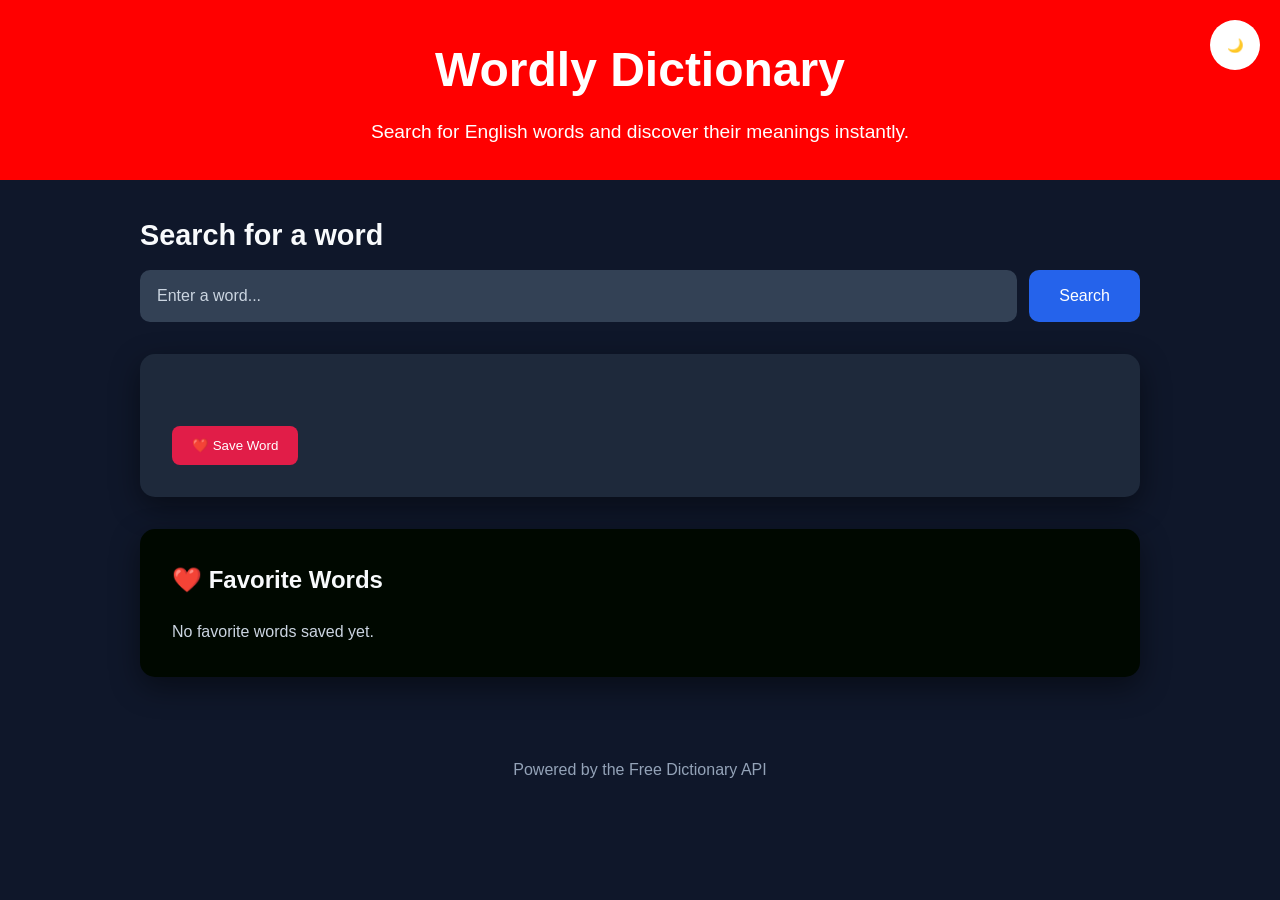
<file: index.html>
<!DOCTYPE html>
<html lang="en">
<head>
    <meta charset="UTF-8">
    <meta name="viewport" content="width=device-width, initial-scale=1.0">
    <title>Wordly Dictionary SPA</title>
    <link rel="stylesheet" href="./css/style.css"> 
</head>

<body>
    <header>
        <h1>Wordly Dictionary</h1>
        <p>Search for English words and discover their meanings instantly.</p>

        <!-- Optional Theme Button -->
        <button id="theme-btn" aria-label="Toggle Dark Mode">
                🌙

        </button>
    </header>

     <main>

        <!-- Search Section -->
        <section class="search-section">

            <form id="search-form">

                <label for="word-input">
                    Search for a word
                </label>

                <input
                    type="text"
                    id="word-input"
                    name="word"
                    placeholder="Enter a word..."
                    autocomplete="off"
                    aria-label="Search for a word">

                <button type="submit">
                    Search
                </button>

            </form>

        </section>

        <!-- Message Section -->
        <section class="message-section">
        <div id="loading-message" class="hidden">
        <div class="spinner"></div>
        <p>Loading...</p>
        </div>

            <p id="error-message" role="alert"></p>

        </section>

        <!-- Results -->
        <section class="results-section">

            <h2 id="word"></h2>

            <p id="phonetic"></p>

            <button id="play-audio" class="hidden">
                 Play Pronunciation
            </button>

            <audio id="audio" hidden></audio>

            <div id="meanings"></div>

            <a
                id="source-link"
                href="#"
                target="_blank"
                class="hidden">
                View Source
            </a>

            <button id="favorite-btn">
                ❤️ Save Word
            </button>

        </section>

        <!-- Favorites -->
        <section class="favorites-section">

            <h2>❤️ Favorite Words</h2>

            <div id="favorites-container">

                <p id="empty-favorites">
                    No favorite words saved yet.
                </p>

            </div>

        </section>

    </main>

    <footer>

        <p>
            Powered by the Free Dictionary API
        </p>

    </footer>

    <script src="./js/index.js" defer></script>

</body>

</html>
</file>
<file: css/style.css>
/* ===========================
   RESET
=========================== */

* {
    margin: 0;
    padding: 0;
    box-sizing: border-box;
}

/* ===========================
   BODY
=========================== */

body {
    font-family: Arial, Helvetica, sans-serif;
    background: #0f172a;
    color: #f8fafc;
    line-height: 1.6;
    min-height: 100vh;
}

/* ===========================
   HEADER
=========================== */

header {
    background: #ff0000;
    color: white;
    padding: 2rem;
    text-align: center;
    position: relative;
}

header h1 {
    font-size: 3rem;
    margin-bottom: .5rem;

    animation: slideDown .8s ease;
}

@keyframes slideDown{

    from{

        opacity:0;
        transform:translateY(-40px);

    }

    to{

        opacity:1;
        transform:translateY(0);

    }

}

header p {
    font-size: 1.2rem;
}

/* ===========================
   THEME BUTTON
=========================== */

#theme-btn {
    position: absolute;
    top: 20px;
    right: 20px;

    width: 50px;
    height: 50px;

    border: none;
    border-radius: 50%;

    background: white;

    cursor: pointer;

    transition: .3s;
}

#theme-btn:hover {
    transform: scale(1.1);
}

/* ===========================
   MAIN
=========================== */

main {
    width: 90%;
    max-width: 1000px;
    margin: 2rem auto;
}

/* ===========================
   SEARCH
=========================== */

.search-section {
    margin-bottom: 2rem;
}

#search-form {
    display: flex;
    gap: 12px;
    flex-wrap: wrap;
}

#search-form label {
    width: 100%;
    font-size: 1.8rem;
    font-weight: bold;
}

#word-input {
    flex: 1;
    padding: 15px;

    font-size: 1rem;

    background: #334155;
    color: white;

    border: 2px solid transparent;
    border-radius: 10px;

    transition: .3s;
}

#word-input::placeholder {
    color: #cbd5e1;
}

#word-input:focus {

    border-color: #3b82f6;
    box-shadow: 0 0 12px rgba(59, 130, 246, .5);
}

#search-form button {
    padding: 15px 30px;

    border: none;
    border-radius: 10px;

    background: #2563eb;
    color: white;

    font-size: 1rem;

    cursor: pointer;

    transition: .3s;
}

#search-form button:hover {
    background: #1d4ed8;
}

/* ===========================
   RESULTS
=========================== */

.results-section {
    background: #1e293b;

    padding: 2rem;

    border-radius: 15px;

    margin-bottom: 2rem;

    box-shadow: 0 10px 30px rgba(0,0,0,.45);
}

.results-section h2 {
    color: white;
    margin-bottom: 10px;
}

#phonetic {
    color: #94a3b8;
    margin-bottom: 15px;
}

#meanings {
    margin-top: 20px;
}

#meanings h3 {
    color: #60a5fa;
    margin-bottom: 10px;
}

#meanings p {
    margin-bottom: 12px;
}

#source-link {
    display: inline-block;
    margin-top: 15px;
    color: #60a5fa;
    text-decoration: none;
}

#source-link:hover {
    text-decoration: underline;
}

/* ===========================
   BUTTONS
=========================== */

#favorite-btn,
#play-audio {
    margin-top: 20px;

    padding: 12px 20px;

    border: none;
    border-radius: 8px;

    cursor: pointer;

    transition: .3s;
}

#favorite-btn {
    background: #e11d48;
    color: white;
}

#favorite-btn:hover {
    background: #be123c;
}

#play-audio {
    background: #16a34a;
    color: white;
}

#play-audio:hover {
    background: #15803d;
}

/* ===========================
   FAVORITES
=========================== */

.favorites-section {
    background: #000800;

    padding: 2rem;

    border-radius: 15px;

    box-shadow: 0 10px 30px rgba(0,0,0,.45);
}

.favorites-section h2 {
    margin-bottom: 20px;
}

#favorites-container p {
    color: #cbd5e1;
}

/* ===========================
   FOOTER
=========================== */

footer {
    text-align: center;

    margin-top: 3rem;

    padding: 2rem;

    color: #94a3b8;
}

/* ===========================
   MESSAGES
=========================== */

.hidden {
    display: none !important;

}

#error-message {
    color: #000800;
    margin-top: 15px;
}

#loading-message {
    color: #60a5fa;
    margin-top: 15px;
}

/* ===========================
   RESPONSIVE
=========================== */

@media (max-width: 768px) {

    header h1 {
        font-size: 2.2rem;
    }

    #search-form {
        flex-direction: column;
    }

    #search-form button:hover{
        width: 100%;
        background:#1d4ed8;

        transform:translate(-2px)

        box-shadow= 0 10px 20px rgba(0,0,0,.25);
    }

}
/* ===========================
   LIGHT THEME
=========================== */

body.light-mode {
    background: #f8fafc;
    color: #1e293b;
}

body.light-mode header {
    background: #3b82f6;
}

body.light-mode .results-section,
body.light-mode .favorites-section {
    background: white;
    color: #1e293b;
}

body.light-mode #word-input {
    background: white;
    color: black;
    border: 2px solid #cbd5e1;
}

body.light-mode #word-input::placeholder {
    color: #64748b;
}

body.light-mode #meanings h3 {
    color: #2563eb;
}

body.light-mode #phonetic {
    color: #475569;
}

body.light-mode footer {
    color: #475569;
}

/* ===========================
   LIGHT MODE
=========================== */

body.light-mode {
    background: #f4f7fb;
    color: #1e293b;
}

body.light-mode header {
    background: #3b82f6;
}

body.light-mode .results-section,
body.light-mode .favorites-section {
    background: white;
    color: #1e293b;
}

body.light-mode #word-input {
    background: white;
    color: #1e293b;
    border: 2px solid #cbd5e1;
}

body.light-mode #word-input::placeholder {
    color: #64748b;
}

body.light-mode #phonetic {
    color: #475569;
}

body.light-mode #meanings h3 {
    color: #2563eb;
}

body.light-mode footer {
    color: #475569;
}

.favorite-item {
    display: flex;
    justify-content: space-between;
    align-items: center;
    background: #334155;
    padding: 12px 15px;
    border-radius: 10px;
    margin-bottom: 12px;
}

.favorite-item span {
    font-weight: bold;
    font-size: 1rem;
}

.favorite-buttons {
    display: flex;
    gap: 10px;
}

.favorite-buttons button {
    border: none;
    padding: 8px 14px;
    border-radius: 6px;
    cursor: pointer;
    color: white;
    transition: 0.3s;
}

.search-btn {
    background: #2563eb;
}

.search-btn:hover {
    background: #1d4ed8;
}

.remove-btn {
    background: #dc2626;
}

.remove-btn:hover {
    background: #b91c1c;
}

/* ===========================
   LOADING SPINNER
=========================== */

#loading-message {

    align-items: center;
    gap: 12px;
    margin: 20px 0;
    color: #60a5fa;
}

.spinner {
    width: 22px;
    height: 22px;
    border: 4px solid #334155;
    border-top: 4px solid #3b82f6;
    border-radius: 50%;
    animation: spin 0.8s linear infinite;
}

@keyframes spin {

    from {
        transform: rotate(0deg);
    }

    to {
        transform: rotate(360deg);
    }

}

/* ===========================
   ANIMATIONS
=========================== */

.results-section,
.favorites-section {

    animation: fadeIn .5s ease;

}

@keyframes fadeIn {

    from {

        opacity: 0;
        transform: translateY(20px);

    }

    to {

        opacity: 1;
        transform: translateY(0);

    }

}

button {

    transition: transform .2s ease,
                opacity .2s ease;

}

button:hover {

    transform: translateY(-2px);

}

button:active {

    transform: scale(.95);

}
#empty-favorites{

    text-align:center;
    color:#94a3b8;
    padding:25px;

}

/* ===========================
   MEANING CARDS
=========================== */

.meaning-card {

    background: #334155;
    padding: 20px;
    border-radius: 12px;
    margin-bottom: 20px;
    border-left: 5px solid #3b82f6;

    transition: .3s;

}

.meaning-card:hover {

    transform: translateY(-3px);

}

.meaning-card h3{

    color:#60a5fa;
    margin-bottom:10px;

}

.meaning-card p{

    margin-bottom:12px;

}
</file>
<file: wordly/css/style.css>
/* ===========================
   RESET
=========================== */

* {
    margin: 0;
    padding: 0;
    box-sizing: border-box;
}

/* ===========================
   BODY
=========================== */

body {
    font-family: Arial, Helvetica, sans-serif;
    background: #0f172a;
    color: #f8fafc;
    line-height: 1.6;
    min-height: 100vh;
}

/* ===========================
   HEADER
=========================== */

header {
    background: #ff0000;
    color: white;
    padding: 2rem;
    text-align: center;
    position: relative;
}

header h1 {
    font-size: 3rem;
    margin-bottom: .5rem;

    animation: slideDown .8s ease;
}

@keyframes slideDown{

    from{

        opacity:0;
        transform:translateY(-40px);

    }

    to{

        opacity:1;
        transform:translateY(0);

    }

}

header p {
    font-size: 1.2rem;
}

/* ===========================
   THEME BUTTON
=========================== */

#theme-btn {
    position: absolute;
    top: 20px;
    right: 20px;

    width: 50px;
    height: 50px;

    border: none;
    border-radius: 50%;

    background: white;

    cursor: pointer;

    transition: .3s;
}

#theme-btn:hover {
    transform: scale(1.1);
}

/* ===========================
   MAIN
=========================== */

main {
    width: 90%;
    max-width: 1000px;
    margin: 2rem auto;
}

/* ===========================
   SEARCH
=========================== */

.search-section {
    margin-bottom: 2rem;
}

#search-form {
    display: flex;
    gap: 12px;
    flex-wrap: wrap;
}

#search-form label {
    width: 100%;
    font-size: 1.8rem;
    font-weight: bold;
}

#word-input {
    flex: 1;
    padding: 15px;

    font-size: 1rem;

    background: #334155;
    color: white;

    border: 2px solid transparent;
    border-radius: 10px;

    transition: .3s;
}

#word-input::placeholder {
    color: #cbd5e1;
}

#word-input:focus {

    border-color: #3b82f6;
    box-shadow: 0 0 12px rgba(59, 130, 246, .5);
}

#search-form button {
    padding: 15px 30px;

    border: none;
    border-radius: 10px;

    background: #2563eb;
    color: white;

    font-size: 1rem;

    cursor: pointer;

    transition: .3s;
}

#search-form button:hover {
    background: #1d4ed8;
}

/* ===========================
   RESULTS
=========================== */

.results-section {
    background: #1e293b;

    padding: 2rem;

    border-radius: 15px;

    margin-bottom: 2rem;

    box-shadow: 0 10px 30px rgba(0,0,0,.45);
}

.results-section h2 {
    color: white;
    margin-bottom: 10px;
}

#phonetic {
    color: #94a3b8;
    margin-bottom: 15px;
}

#meanings {
    margin-top: 20px;
}

#meanings h3 {
    color: #60a5fa;
    margin-bottom: 10px;
}

#meanings p {
    margin-bottom: 12px;
}

#source-link {
    display: inline-block;
    margin-top: 15px;
    color: #60a5fa;
    text-decoration: none;
}

#source-link:hover {
    text-decoration: underline;
}

/* ===========================
   BUTTONS
=========================== */

#favorite-btn,
#play-audio {
    margin-top: 20px;

    padding: 12px 20px;

    border: none;
    border-radius: 8px;

    cursor: pointer;

    transition: .3s;
}

#favorite-btn {
    background: #e11d48;
    color: white;
}

#favorite-btn:hover {
    background: #be123c;
}

#play-audio {
    background: #16a34a;
    color: white;
}

#play-audio:hover {
    background: #15803d;
}

/* ===========================
   FAVORITES
=========================== */

.favorites-section {
    background: #000800;

    padding: 2rem;

    border-radius: 15px;

    box-shadow: 0 10px 30px rgba(0,0,0,.45);
}

.favorites-section h2 {
    margin-bottom: 20px;
}

#favorites-container p {
    color: #cbd5e1;
}

/* ===========================
   FOOTER
=========================== */

footer {
    text-align: center;

    margin-top: 3rem;

    padding: 2rem;

    color: #94a3b8;
}

/* ===========================
   MESSAGES
=========================== */

.hidden {
    display: none !important;

}

#error-message {
    color: #000800;
    margin-top: 15px;
}

#loading-message {
    color: #60a5fa;
    margin-top: 15px;
}

/* ===========================
   RESPONSIVE
=========================== */

@media (max-width: 768px) {

    header h1 {
        font-size: 2.2rem;
    }

    #search-form {
        flex-direction: column;
    }

    #search-form button:hover{
        width: 100%;
        background:#1d4ed8;

        transform:translate(-2px)

        box-shadow= 0 10px 20px rgba(0,0,0,.25);
    }

}
/* ===========================
   LIGHT THEME
=========================== */

body.light-mode {
    background: #f8fafc;
    color: #1e293b;
}

body.light-mode header {
    background: #3b82f6;
}

body.light-mode .results-section,
body.light-mode .favorites-section {
    background: white;
    color: #1e293b;
}

body.light-mode #word-input {
    background: white;
    color: black;
    border: 2px solid #cbd5e1;
}

body.light-mode #word-input::placeholder {
    color: #64748b;
}

body.light-mode #meanings h3 {
    color: #2563eb;
}

body.light-mode #phonetic {
    color: #475569;
}

body.light-mode footer {
    color: #475569;
}

/* ===========================
   LIGHT MODE
=========================== */

body.light-mode {
    background: #f4f7fb;
    color: #1e293b;
}

body.light-mode header {
    background: #3b82f6;
}

body.light-mode .results-section,
body.light-mode .favorites-section {
    background: white;
    color: #1e293b;
}

body.light-mode #word-input {
    background: white;
    color: #1e293b;
    border: 2px solid #cbd5e1;
}

body.light-mode #word-input::placeholder {
    color: #64748b;
}

body.light-mode #phonetic {
    color: #475569;
}

body.light-mode #meanings h3 {
    color: #2563eb;
}

body.light-mode footer {
    color: #475569;
}

.favorite-item {
    display: flex;
    justify-content: space-between;
    align-items: center;
    background: #334155;
    padding: 12px 15px;
    border-radius: 10px;
    margin-bottom: 12px;
}

.favorite-item span {
    font-weight: bold;
    font-size: 1rem;
}

.favorite-buttons {
    display: flex;
    gap: 10px;
}

.favorite-buttons button {
    border: none;
    padding: 8px 14px;
    border-radius: 6px;
    cursor: pointer;
    color: white;
    transition: 0.3s;
}

.search-btn {
    background: #2563eb;
}

.search-btn:hover {
    background: #1d4ed8;
}

.remove-btn {
    background: #dc2626;
}

.remove-btn:hover {
    background: #b91c1c;
}

/* ===========================
   LOADING SPINNER
=========================== */

#loading-message {

    align-items: center;
    gap: 12px;
    margin: 20px 0;
    color: #60a5fa;
}

.spinner {
    width: 22px;
    height: 22px;
    border: 4px solid #334155;
    border-top: 4px solid #3b82f6;
    border-radius: 50%;
    animation: spin 0.8s linear infinite;
}

@keyframes spin {

    from {
        transform: rotate(0deg);
    }

    to {
        transform: rotate(360deg);
    }

}

/* ===========================
   ANIMATIONS
=========================== */

.results-section,
.favorites-section {

    animation: fadeIn .5s ease;

}

@keyframes fadeIn {

    from {

        opacity: 0;
        transform: translateY(20px);

    }

    to {

        opacity: 1;
        transform: translateY(0);

    }

}

button {

    transition: transform .2s ease,
                opacity .2s ease;

}

button:hover {

    transform: translateY(-2px);

}

button:active {

    transform: scale(.95);

}
#empty-favorites{

    text-align:center;
    color:#94a3b8;
    padding:25px;

}

/* ===========================
   MEANING CARDS
=========================== */

.meaning-card {

    background: #334155;
    padding: 20px;
    border-radius: 12px;
    margin-bottom: 20px;
    border-left: 5px solid #3b82f6;

    transition: .3s;

}

.meaning-card:hover {

    transform: translateY(-3px);

}

.meaning-card h3{

    color:#60a5fa;
    margin-bottom:10px;

}

.meaning-card p{

    margin-bottom:12px;

}
</file>
